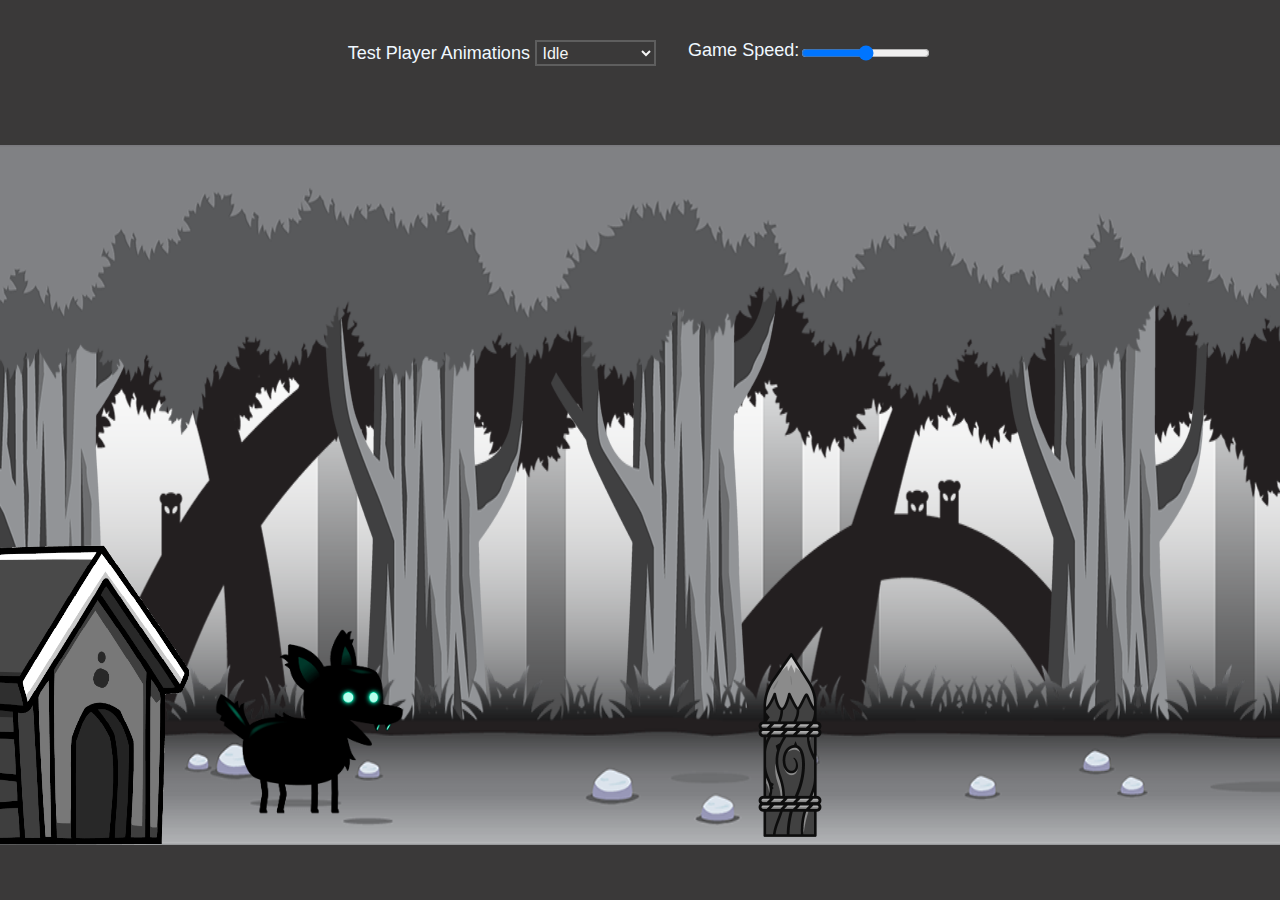
<file: index.htm>
<!DOCTYPE html>
<html lang="en">

<head>
    <meta charset="UTF-8">
    <meta http-equiv="X-UA-Compatible" content="IE=edge">
    <meta name="viewport" content="width=device-width, initial-scale=1.0">
    <link rel="stylesheet" href="style.css">
    <title>Document</title>
</head>

<body>
    <div class="container">
        <div class="controls">
            <label for="animations">Test Player Animations</label>
            <select id="animations" name="animations">
                <option value="idle">Idle</option>
                <option value="jump">Jump</option>
                <option value="fall">Fall</option>
                <option value="run">Run</option>
                <option value="dizzy">Dizzy</option>
                <option value="sit">Sit</option>
                <option value="roll">Roll</option>
                <option value="bite">Bite</option>
                <option value="ko">KO</option>
                <option value="gethit">Get Hit</option>
                <option value="idle-reverse">Idle Reverse</option>
                <option value="run-reverse">Run Reverse</option>
            </select>
        </div>

        <div class="slidecontainer">
            <label for="slider">Game Speed:</label for="slider">
            <input id="slider" name="slider" type="range" min="1" max="3" value="2">
        </div>

        <canvas id="canvas1"></canvas>
    </div>

    <script src="script.js" type="module"></script>
</body>

</html>
</file>
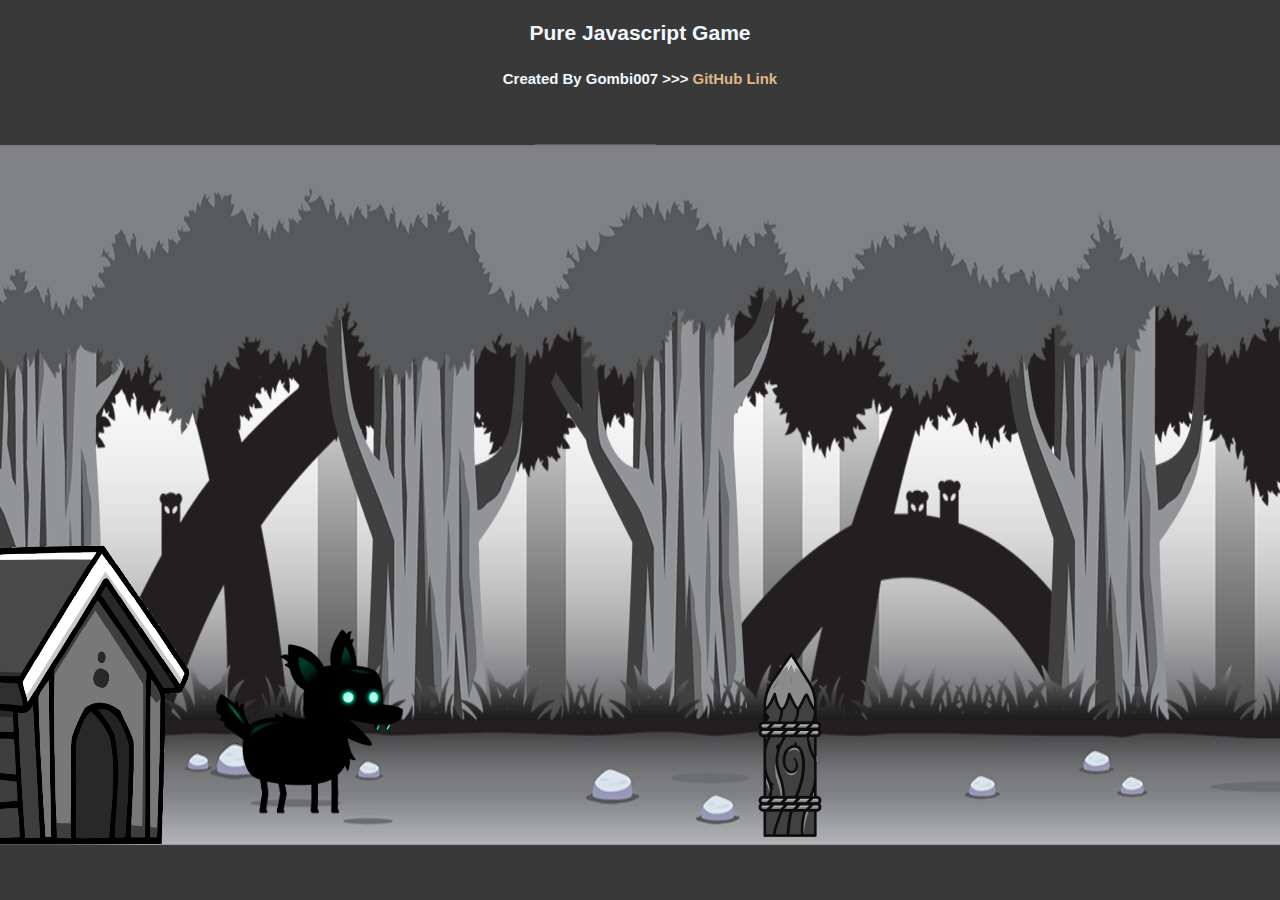
<file: index.html>
<!DOCTYPE html>
<html lang="en">

<head>
    <meta charset="UTF-8">
    <meta http-equiv="X-UA-Compatible" content="IE=edge">
    <meta name="viewport" content="width=device-width, initial-scale=1.0">
    <link rel="stylesheet" href="style.css">
    <link rel="icon" type="image/x-icon" href="./favicon1.png">
    <title>JS Game</title>
</head>

<body>
    <h3>Pure Javascript Game</h3>
    <h5>Created By Gombi007 >>>
        <span>
            <a href="https://github.com/Gombi007" target="_blank">GitHub Link</a>
        </span>
    </h5>
    <div class="container">
        <div class="controls">
            <label for="animations">Test Player Animations</label>
            <select id="animations" name="animations">
                <option value="idle">Idle</option>
                <option value="jump">Jump</option>
                <option value="fall">Fall</option>
                <option value="run">Run</option>
                <option value="dizzy">Dizzy</option>
                <option value="sit">Sit</option>
                <option value="roll">Roll</option>
                <option value="bite">Bite</option>
                <option value="ko">KO</option>
                <option value="gethit">Get Hit</option>
                <option value="idle-reverse">Idle Reverse</option>
                <option value="run-reverse">Run Reverse</option>
            </select>
        </div>

        <div class="slidecontainer">
            <label for="slider">Game Speed:</label for="slider">
            <input id="slider" name="slider" type="range" min="1" max="3" value="2">
        </div>

        <div class="guide">
            <p>Use the ARROW keys to control the player and SPACE to bite</p>
        </div>
    </div>

    <canvas id="canvas1"></canvas>


    <script src="script.js" type="module"></script>
</body>

</html>
</file>
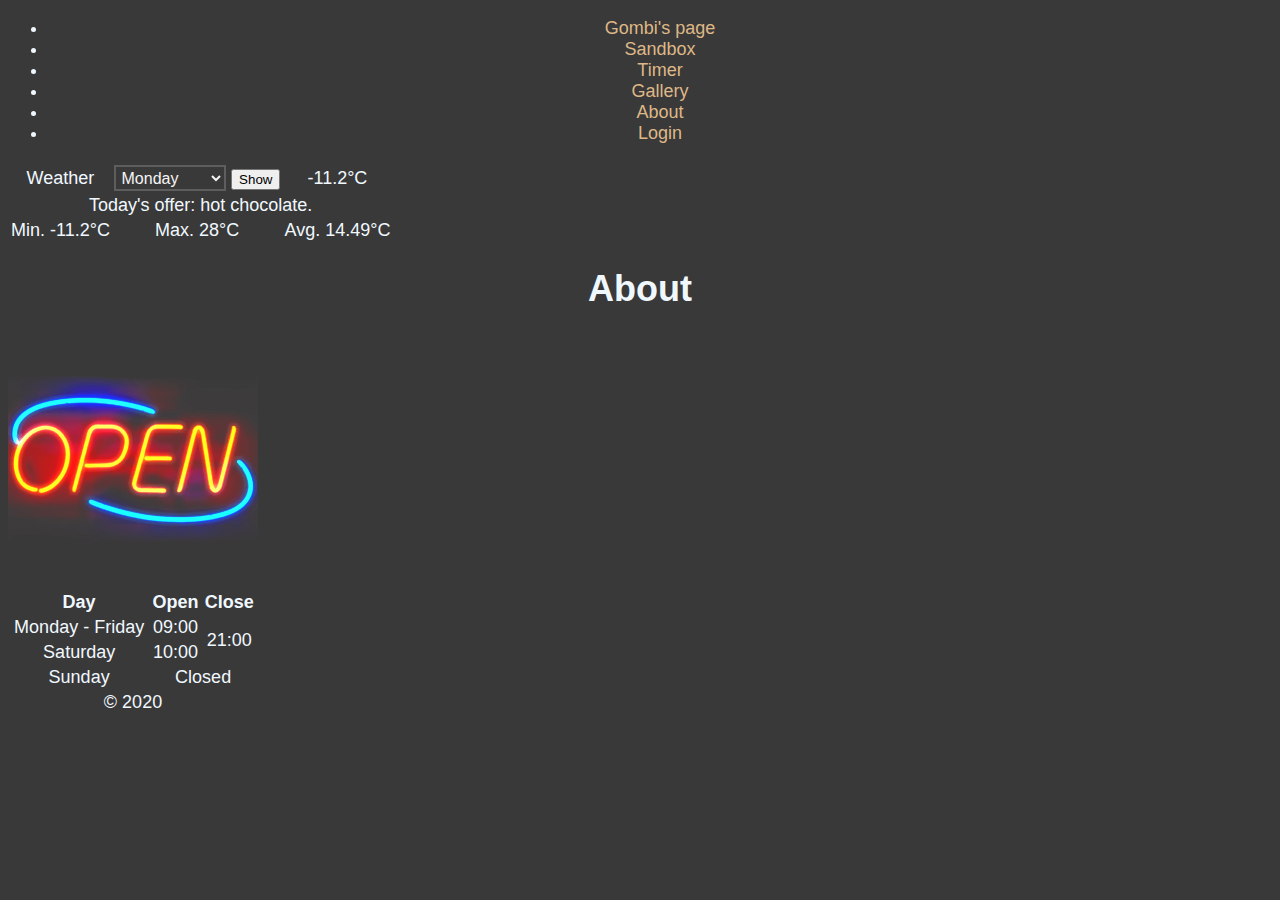
<file: about.html>
<!DOCTYPE html>
<html lang="en">

<head>
    <meta charset="UTF-8">
    <meta name="viewport" content="width=device-width, initial-scale=1.0">
    <link rel="stylesheet" type="text/css" href="style.css">
    <script src="https://ajax.googleapis.com/ajax/libs/jquery/3.5.1/jquery.min.js"></script>
    <title>Javascript exercise</title>
</head>

<body onload="weatherWidget()">

    <ul>
        <li id="menuLabel"><a href="index.html">Gombi's page</a></li>
        <li><a href="calc.html">Sandbox</a></li>
        <li><a href="time.html">Timer</a></li>
        <li><a href="gallery.html">Gallery</a></li>
        <li><a href="about.html">About</a></li>
        <li id="login"><a href="login.html">Login</a></li>
    </ul>

    <!-- Weather widget-->
    <div id="weatherDIV">
        <table class="weather">
            <tr>
                <td id="weatherLeft">
                    <span>Weather</span>
                </td>
                <td>
                    <div>
                        <select name="widget" id="day">
                            <option value="0" selected>Monday</option>
                            <option value="1">Tuesday</option>
                            <option value="2">Wednesday</option>
                            <option value="3">Thursday</option>
                            <option value="4">Friday</option>
                            <option value="5">Saturday</option>
                            <option value="6">Sunday</option>
                        </select>
                        <button class="btn" type="button" id="weatherWidget" onclick="weatherWidget()">Show</button>
                    </div>
                </td>
                <td id="weatherRight">
                    <div id="tempDiv">
                    </div>
                </td>
            </tr>
            <tr>
                <td colspan="3">
                    <div id="offerDiv"></div>
                </td>
            </tr>
            <tr>
                <td id="weatherLeft">
                    <span id="minT"></span>
                </td>
                <td>
                    <span id="maxT"></span>

                </td>
                <td id="weatherRight">

                    <span id="avgT"></span>
                </td>
            </tr>
        </table>
    </div>

    <div class="row">

        <div class="column left" style="background-color:rgb(58, 51, 51)"> </div>

        <div class="column middle">
            <h1>About</h1>

            <table class="table">

                <caption> <img src="Pictures/open.png" alt="open"></caption>
                <thead>
                    <tr>
                        <th>Day</th>
                        <th>Open</th>
                        <th>Close</th>

                    </tr>
                </thead>

                <tbody>
                    <tr>
                        <td>Monday - Friday</td>
                        <td>09:00</td>
                        <td rowspan="2">21:00</td>
                    </tr>

                    <tr>
                        <td>Saturday</td>
                        <td>10:00</td>

                    </tr>

                    <tr>
                        <td>Sunday</td>
                        <td colspan="2">Closed</td>

                    </tr>
                </tbody>
                <tfoot>
                    <tr>
                        <td colspan="3"> &copy; 2020</td>
                    </tr>
                </tfoot>
            </table>


        </div>

        <div class="column right" style="background-color:rgb(58, 51, 51)"></div>

    </div>

    <script src="main.js"></script>

</body>

</html>
</file>
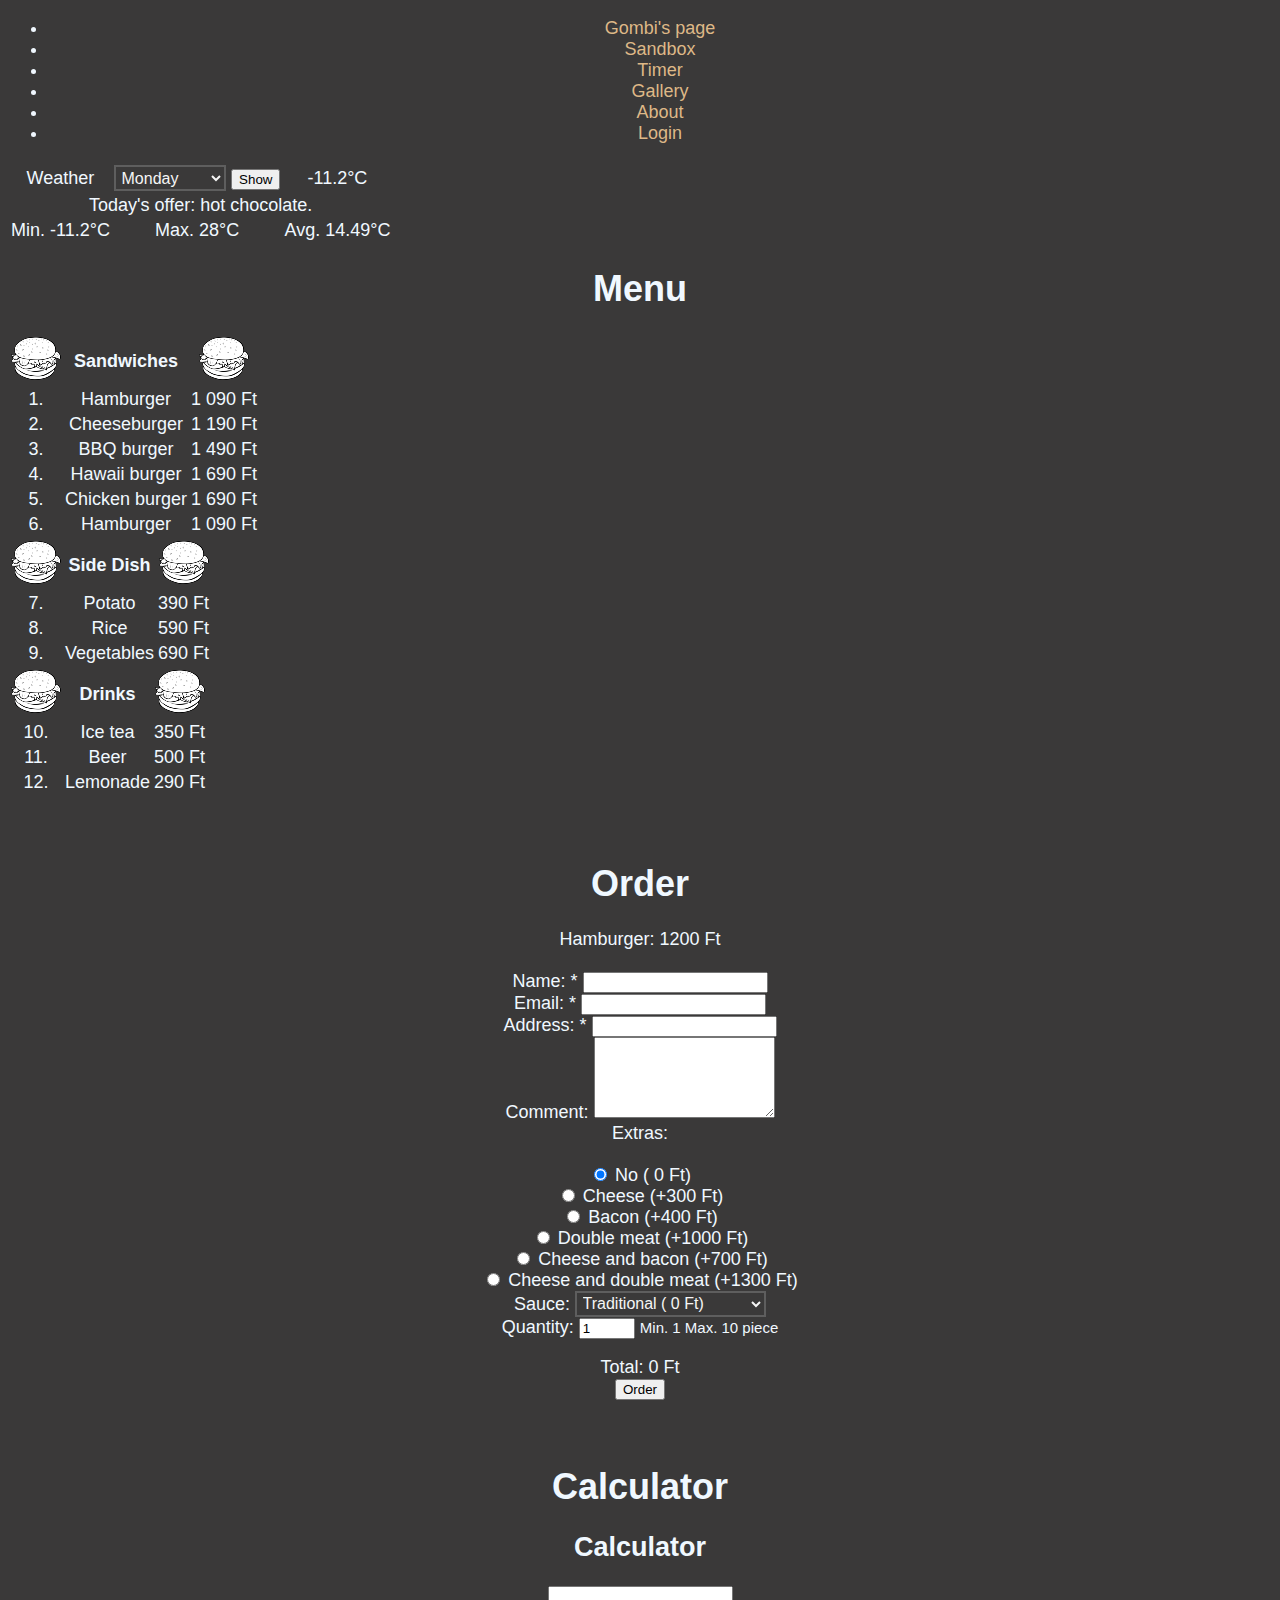
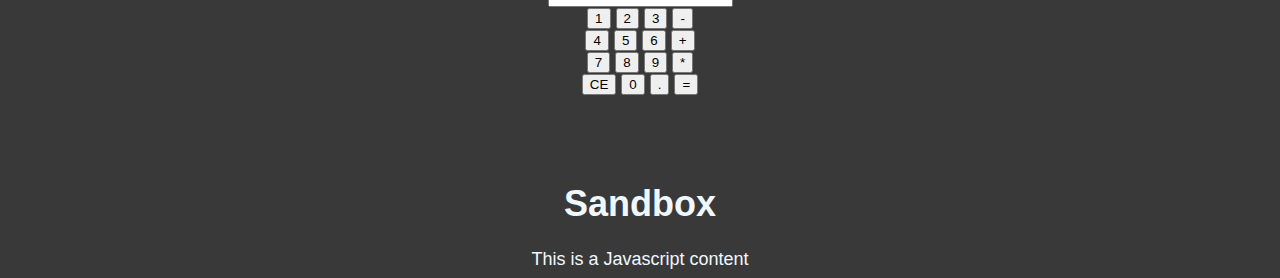
<file: calc.html>
<!DOCTYPE html>
<html lang="en">

<head>
    <meta charset="UTF-8">
    <meta name="viewport" content="width=device-width, initial-scale=1.0">
    <link rel="stylesheet" type="text/css" href="style.css">
    <script src="https://ajax.googleapis.com/ajax/libs/jquery/3.5.1/jquery.min.js"></script>
    <title>Javascript exercise</title>
</head>

<body onload="weatherWidget()">


    <!--Menu-->
    <ul>
        <li id="menuLabel"><a href="index.html">Gombi's page</a></li>
        <li><a href="calc.html">Sandbox</a></li>
        <li><a href="time.html">Timer</a></li>
        <li><a href="gallery.html">Gallery</a></li>
        <li><a href="about.html">About</a></li>
        <li id="login"><a href="login.html">Login</a></li>
    </ul>
    <!-- Weather widget-->
    <div id="weatherDIV">
        <table class="weather">
            <tr>
                <td id="weatherLeft">
                    <span>Weather</span>
                </td>
                <td>
                    <div>
                        <select name="widget" id="day">
                            <option value="0" selected>Monday</option>
                            <option value="1">Tuesday</option>
                            <option value="2">Wednesday</option>
                            <option value="3">Thursday</option>
                            <option value="4">Friday</option>
                            <option value="5">Saturday</option>
                            <option value="6">Sunday</option>
                        </select>
                        <button class="btn" type="button" id="weatherWidget" onclick="weatherWidget()">Show</button>
                    </div>
                </td>
                <td id="weatherRight">
                    <div id="tempDiv">
                    </div>
                </td>
            </tr>
            <tr>
                <td colspan="3">
                    <div id="offerDiv"></div>
                </td>
            </tr>
            <tr>
                <td id="weatherLeft">
                    <span id="minT"></span>
                </td>
                <td>
                    <span id="maxT"></span>

                </td>
                <td id="weatherRight">

                    <span id="avgT"></span>
                </td>
            </tr>
        </table>
    </div>

    <div class="row">

        <div class="column left" style="background-color:rgb(58, 51, 51)"> </div>

        <div class="column middle">


            <!--This is a hamburger menu-->
            <h1>Menu</h1>
            <table id="tableMenu">
                <thead>
                    <tr>
                        <th><img src="Pictures/hamburger.png" alt="hambicon"></th>
                        <th>Sandwiches</th>
                        <th><img src="Pictures/hamburger.png" alt="hambicon"></th>
                    </tr>
                </thead>

                <tbody>
                    <tr>
                        <td id="tableMenuL">1.</td>
                        <td id="tableMenuL">Hamburger</td>
                        <td>1 090 Ft</td>
                    </tr>
                    <tr>
                        <td id="tableMenuL">2.</td>
                        <td id="tableMenuL">Cheeseburger</td>
                        <td>1 190 Ft</td>
                    </tr>
                    <tr>
                        <td id="tableMenuL">3.</td>
                        <td id="tableMenuL">BBQ burger</td>
                        <td>1 490 Ft</td>
                    </tr>
                    <tr>
                        <td id="tableMenuL">4.</td>
                        <td id="tableMenuL">Hawaii burger</td>
                        <td>1 690 Ft</td>
                    </tr>
                    <tr>
                        <td id="tableMenuL">5.</td>
                        <td id="tableMenuL">Chicken burger</td>
                        <td>1 690 Ft</td>
                    </tr>
                    <tr>
                        <td id="tableMenuL">6.</td>
                        <td id="tableMenuL">Hamburger</td>
                        <td>1 090 Ft</td>
                    </tr>

                </tbody>
            </table>

            <table id="tableMenu">
                <thead>
                    <tr>
                        <th><img src="Pictures/hamburger.png" alt="hambicon"></th>
                        <th>Side Dish</th>
                        <th><img src="Pictures/hamburger.png" alt="hambicon"></th>
                    </tr>
                </thead>
                <tr>
                    <td id="tableMenuL">7.</td>
                    <td id="tableMenuL">Potato</td>
                    <td>390 Ft</td>
                </tr>
                <tr>
                    <td id="tableMenuL">8.</td>
                    <td id="tableMenuL">Rice</td>
                    <td>590 Ft</td>
                </tr>
                <tr>
                    <td id="tableMenuL">9.</td>
                    <td id="tableMenuL">Vegetables</td>
                    <td>690 Ft</td>
                </tr>
                </tbody>
            </table>

            <table id="tableMenu">
                <thead>
                    <tr>
                        <th><img src="Pictures/hamburger.png" alt="hambicon"></th>
                        <th>Drinks</th>
                        <th><img src="Pictures/hamburger.png" alt="hambicon"></th>
                    </tr>
                </thead>
                <tr>
                    <td id="tableMenuL">10.</td>
                    <td id="tableMenuL">Ice tea</td>
                    <td>350 Ft</td>
                </tr>
                <tr>
                    <td id="tableMenuL">11.</td>
                    <td id="tableMenuL">Beer</td>
                    <td>500 Ft</td>
                </tr>
                <tr>
                    <td id="tableMenuL">12.</td>
                    <td id="tableMenuL">Lemonade</td>
                    <td>290 Ft</td>
                </tr>

                </tbody>
            </table><br><br>

            <!--This is an order form-->
            <h1>Order</h1>
            <div class="formBox">
                <form action="/">
                    <div>
                        Hamburger: 1200 Ft <br><br>
                        <label for="name">Name: *</label>
                        <input id="name" name="name" type="text" required>
                    </div>
                    <div>
                        <label for="email">Email: *</label>
                        <input id="email" name="email" type="email" required>
                    </div>
                    <div>
                        <label for="address">Address: *</label>
                        <input id="address" name="address" type="text" required>
                    </div>
                    <div>
                        <label for="comment">Comment:</label>
                        <textarea id="comment" name="comment" rows="5"></textarea>
                    </div>
                    <div class="formBoxCHK">
                        <span id="formBoxSelect">Extras:</span><br> <br>
                        <div>
                            <input id="nothing" name="extra" type="radio" value="0" checked="checked" class="radio">
                            <label for="nothing">No ( 0 Ft)</label>
                        </div>
                        <div>
                            <input id="cheese" name="extra" type="radio" value="300" class="radio">
                            <label for="cheese">Cheese (+300 Ft)</label>
                        </div>
                        <div>
                            <input id="bacon" name="extra" type="radio" value="400" class="radio">
                            <label for="bacon">Bacon (+400 Ft)</label>
                        </div>
                        <div>
                            <input id="doubleMeat" name="extra" type="radio" value="1000" class="radio">
                            <label for="doubleMeat">Double meat (+1000 Ft)</label>
                        </div>
                        <div>
                            <input id="cheeseBacon" name="extra" type="radio" value="700" class="radio">
                            <label for="cheeseBacon">Cheese and bacon (+700 Ft)</label>
                        </div>
                        <div>
                            <input id="cheeseDoubleMeat" name="extra" type="radio" value="1300" class="radio">
                            <label for="cheeseDoubleMeat">Cheese and double meat (+1300 Ft)</label>
                        </div>
                        <div id="formBoxSelect">
                            <label for="sauce">Sauce:</label>
                            <select name="sauce" id="sauce">
                                <option value="0" selected>Traditional ( 0 Ft)</option>
                                <option value="100">Chili (+100 Ft)</option>
                                <option value="200">Curry (+200 Ft)</option>
                                <option value="300">Purple Onion (+300 Ft)</option>
                            </select>
                        </div>
                        <div id="formBoxSelect">
                            <label for="quantity">Quantity:</label>
                            <input type="number" id="quantity" name="quantity" min="1" max="10" value="1">
                            <small class="smallText">Min. 1 Max. 10 piece</small><br>
                            <p id="alertInput"></p>
                            <span>Total: <span class="total">0</span> Ft</span>
                        </div>
                        <button class="btn" type="button" id="orderBtn" onclick="calcOrder()">Order</button>






                    </div>
                </form>
            </div><br><br>

            <!--This is a calculator-->
            <h1>Calculator</h1>
            <div id="calcStyle">
                <h2 id="calcLabel"> Calculator</h2>
                <input type="text" id="calcInput">
                <div id="calcBtn">
                    <button>1</button>
                    <button>2</button>
                    <button>3</button>
                    <button>-</button><br>
                    <button>4</button>
                    <button>5</button>
                    <button>6</button>
                    <button>+</button><br>
                    <button>7</button>
                    <button>8</button>
                    <button>9</button>
                    <button>*</button><br>
                    <button>CE</button>
                    <button>0</button>
                    <button>.</button>
                    <button>=</button><br><br>
                </div>
            </div>

            <!--This is a Javascript test area-->
            <br><br>
            <h1>Sandbox</h1>
            <div id="sandBox">This is a Javascript content</div>
        </div>


        <div class="column right" style="background-color:rgb(58, 51, 51)"></div>

    </div>
    <script src="main.js"></script>

</body>

</html>
</file>
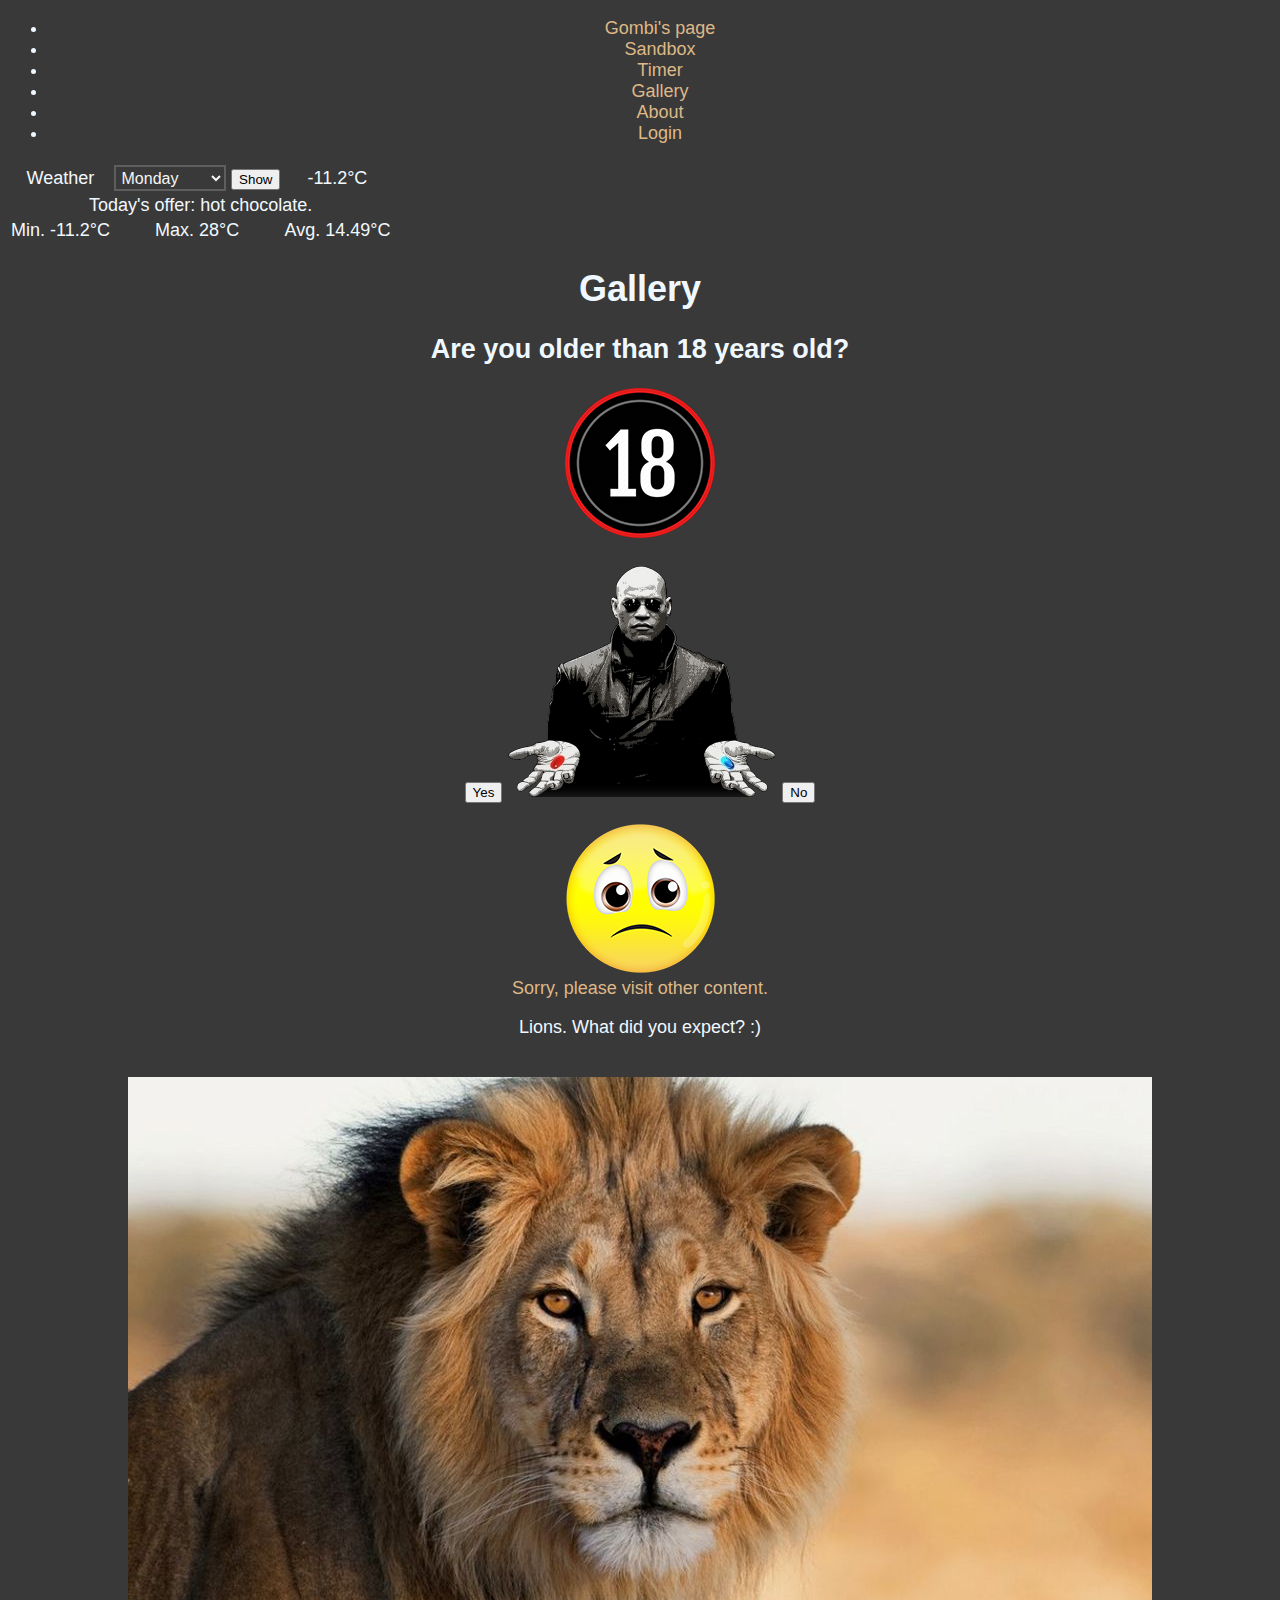
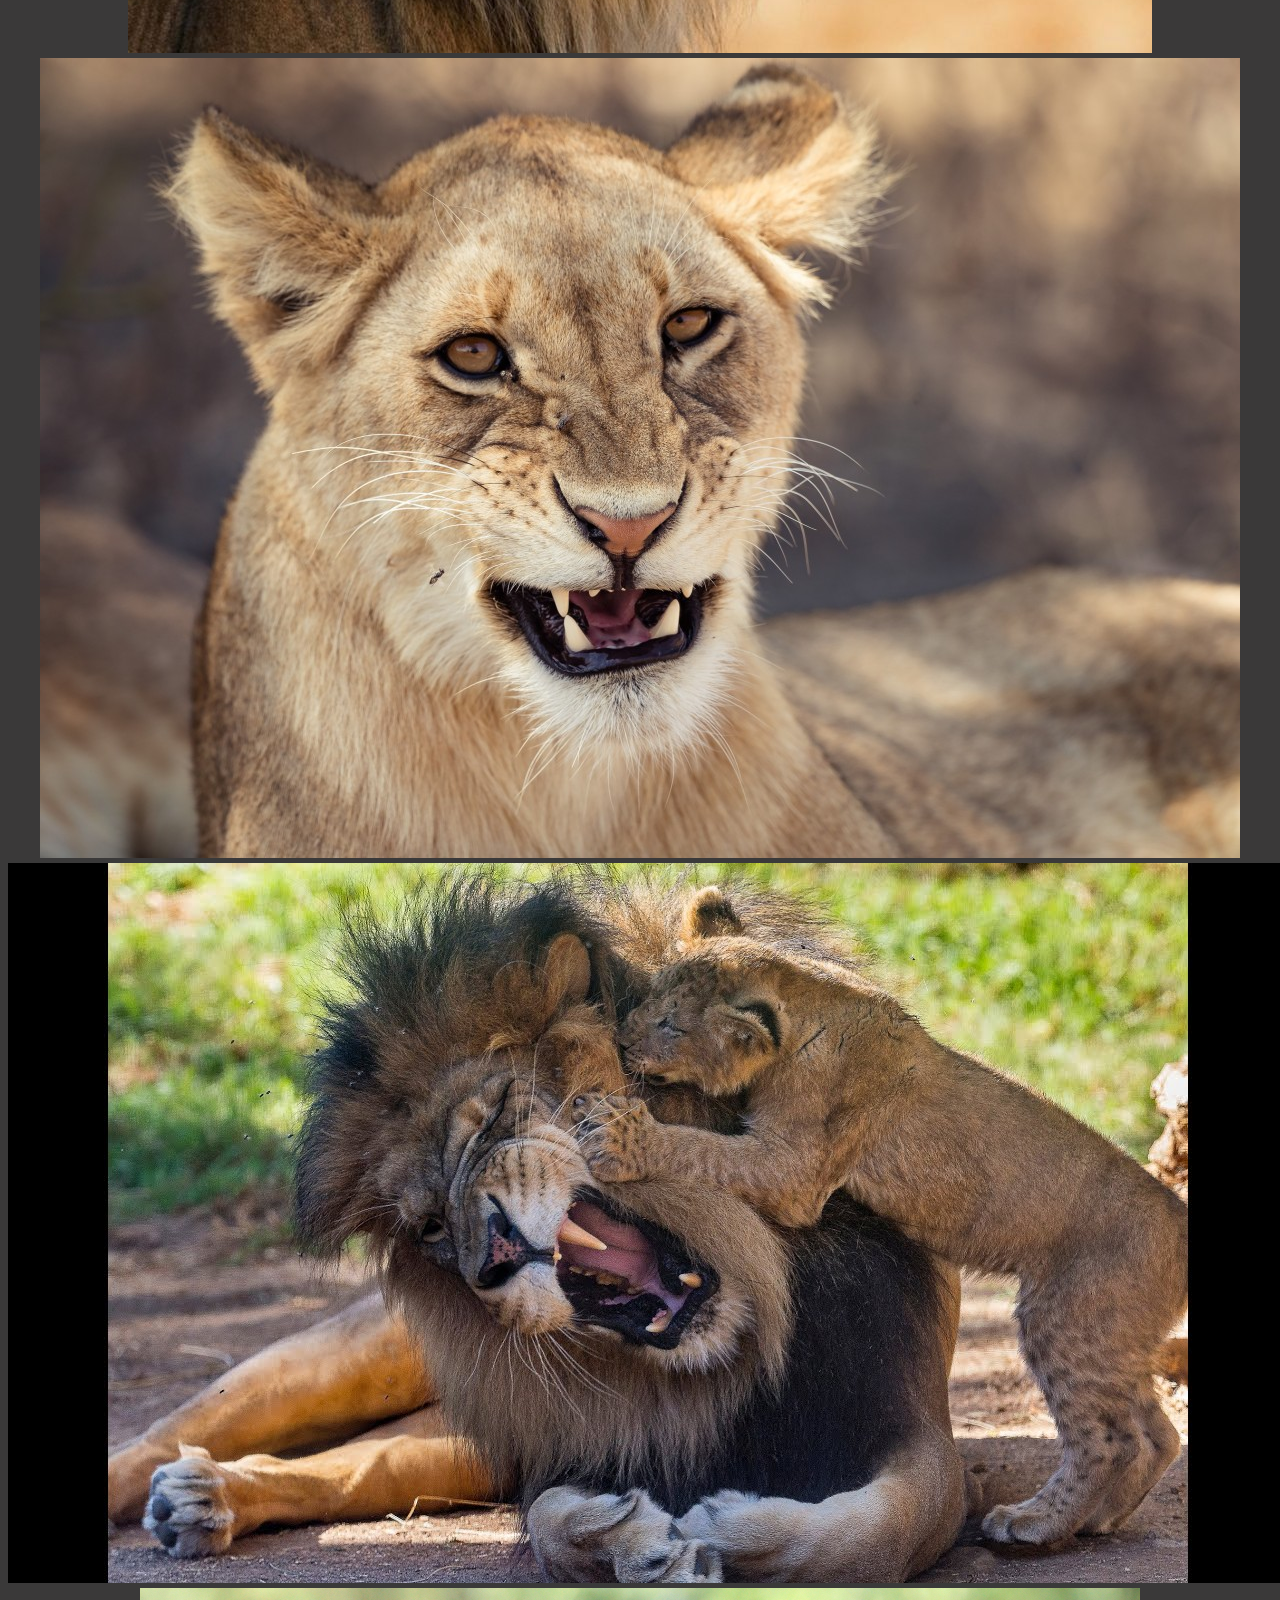
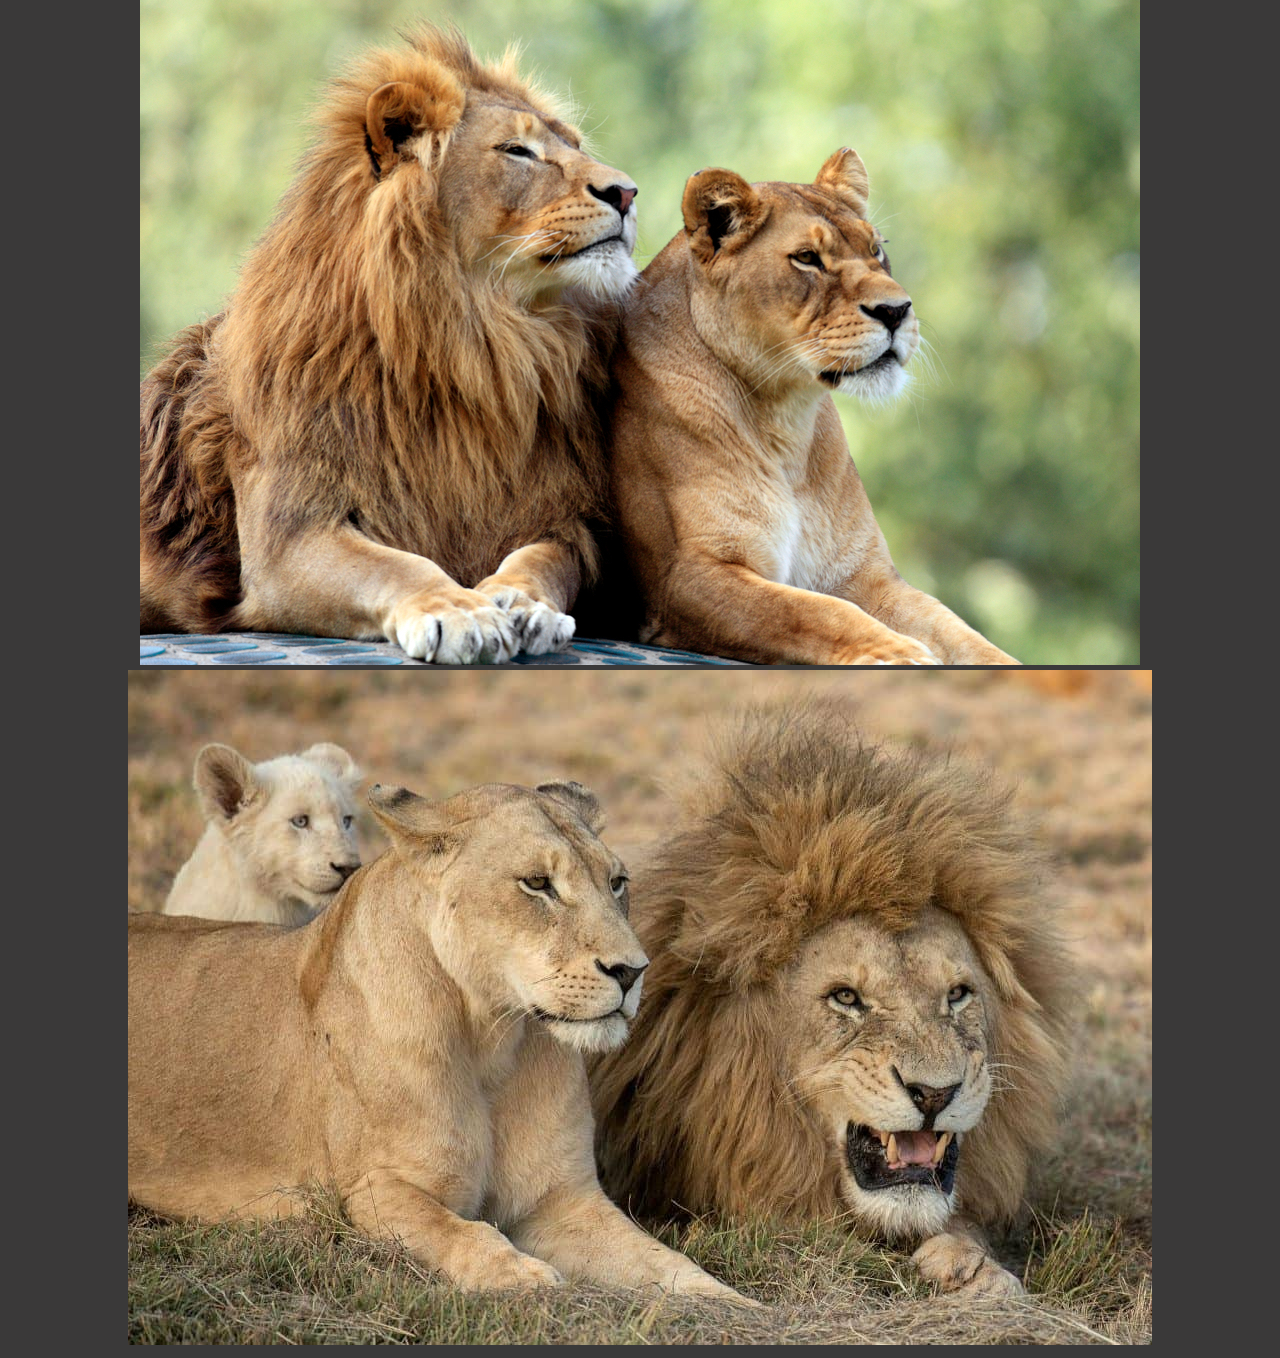
<file: gallery.html>
<!DOCTYPE html>
<html lang="en">

<head>
    <meta charset="UTF-8">
    <meta name="viewport" content="width=device-width, initial-scale=1.0">
    <link rel="stylesheet" type="text/css" href="style.css">
    <script src="https://ajax.googleapis.com/ajax/libs/jquery/3.5.1/jquery.min.js"></script>
    <title>Javascript exercise</title>
</head>

<body onload="weatherWidget()">

    <ul>
        <li id="menuLabel"><a href="index.html">Gombi's page</a></li>
        <li><a href="calc.html">Sandbox</a></li>
        <li><a href="time.html">Timer</a></li>
        <li><a href="gallery.html">Gallery</a></li>
        <li><a href="about.html">About</a></li>
        <li id="login"><a href="login.html">Login</a></li>
    </ul>

    <!-- Weather widget-->
    <div id="weatherDIV">
        <table class="weather">
            <tr>
                <td id="weatherLeft">
                    <span>Weather</span>
                </td>
                <td>
                    <div>
                        <select name="widget" id="day">
                            <option value="0" selected>Monday</option>
                            <option value="1">Tuesday</option>
                            <option value="2">Wednesday</option>
                            <option value="3">Thursday</option>
                            <option value="4">Friday</option>
                            <option value="5">Saturday</option>
                            <option value="6">Sunday</option>
                        </select>
                        <button class="btn" type="button" id="weatherWidget" onclick="weatherWidget()">Show</button>
                    </div>
                </td>
                <td id="weatherRight">
                    <div id="tempDiv">
                    </div>
                </td>
            </tr>
            <tr>
                <td colspan="3">
                    <div id="offerDiv"></div>
                </td>
            </tr>
            <tr>
                <td id="weatherLeft">
                    <span id="minT"></span>
                </td>
                <td>
                    <span id="maxT"></span>

                </td>
                <td id="weatherRight">

                    <span id="avgT"></span>
                </td>
            </tr>
        </table>
    </div>

    <div class="row">

        <div class="column left" style="background-color:rgb(58, 51, 51)"> </div>



        <div class="column middle">


            <h1>Gallery</h1>
            <h2> Are you older than 18 years old? </h2>
            <img src="Pictures/eighteen.png" alt="eighteen"> <br><br>
            <button class="btn" type="button" onclick="galleryY()">Yes</button>
            <img id="mobileIMG" src="Pictures/neo_web.png" alt="neo">
            <button class="btn" type="button" onclick="galleryN()">No</button><br><br>

            <div class="sorryDIV" id="sorryDIV"> <a href=index.html> <img src="/Pictures/sorry.png" alt="sorry"><br>
                    Sorry, please visit other content. </a> </div>

            <div class="galleryDIV" id="galleryDIV">
                <p>Lions. What did you expect? :)</p><br>
                <img src="/Pictures/lion1.jpg" alt="lion1">
                <img src="/Pictures/lion2.jpg" alt="lion2">
                <img src="/Pictures/lion3.jpg" alt="lion3">
                <img src="/Pictures/lion4.jpg" alt="lion4">
                <img src="/Pictures/lion5.jpg" alt="lion5">

            </div>



            <div class="column right" style="background-color:rgb(58, 51, 51)"></div>

        </div>
        <script src="main.js"></script>
</body>

</html>
</file>
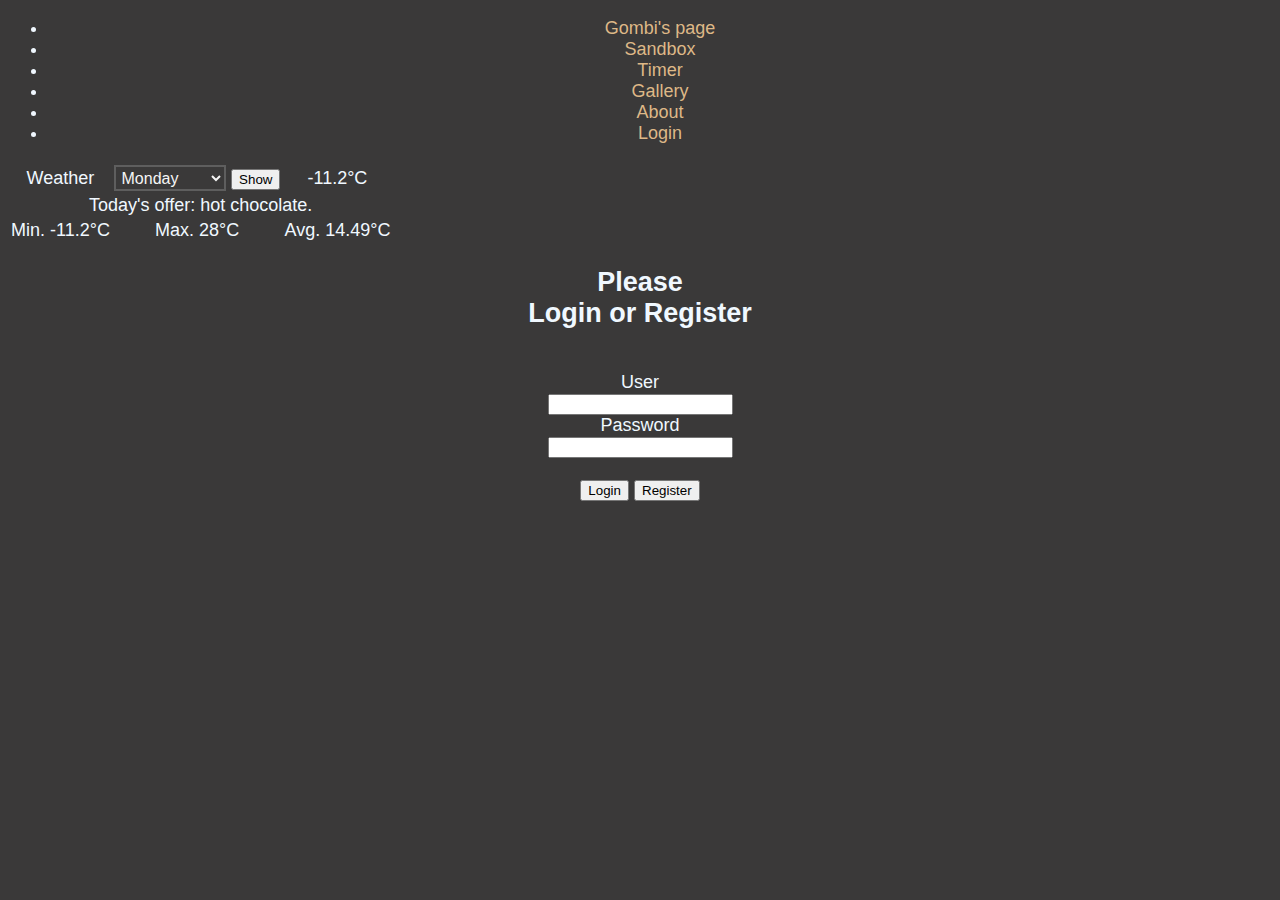
<file: login.html>
<!DOCTYPE html>
<html lang="en">

<head>
    <meta charset="UTF-8">
    <meta name="viewport" content="width=device-width, initial-scale=1.0">
    <link rel="stylesheet" type="text/css" href="style.css">
    <script src="https://ajax.googleapis.com/ajax/libs/jquery/3.5.1/jquery.min.js"></script>
    <title>Javascript exercise</title>
</head>

<body onload="weatherWidget()">

    <ul>
        <li id="menuLabel"><a href="index.html">Gombi's page</a></li>
        <li><a href="calc.html">Sandbox</a></li>
        <li><a href="time.html">Timer</a></li>
        <li><a href="gallery.html">Gallery</a></li>
        <li><a href="about.html">About</a></li>
        <li id="login"><a href="login.html">Login</a></li>
    </ul>

    <!-- Weather widget-->
    <div id="weatherDIV">
        <table class="weather">
            <tr>
                <td id="weatherLeft">
                    <span>Weather</span>
                </td>
                <td>
                    <div>
                        <select name="widget" id="day">
                            <option value="0" selected>Monday</option>
                            <option value="1">Tuesday</option>
                            <option value="2">Wednesday</option>
                            <option value="3">Thursday</option>
                            <option value="4">Friday</option>
                            <option value="5">Saturday</option>
                            <option value="6">Sunday</option>
                        </select>
                        <button class="btn" type="button" id="weatherWidget" onclick="weatherWidget()">Show</button>
                    </div>
                </td>
                <td id="weatherRight">
                    <div id="tempDiv">
                    </div>
                </td>
            </tr>
            <tr>
                <td colspan="3">
                    <div id="offerDiv"></div>
                </td>
            </tr>
            <tr>
                <td id="weatherLeft">
                    <span id="minT"></span>
                </td>
                <td>
                    <span id="maxT"></span>

                </td>
                <td id="weatherRight">

                    <span id="avgT"></span>
                </td>
            </tr>
        </table>
    </div>

    <div class="row">

        <div class="column left" style="background-color:rgb(58, 51, 51)"> </div>

        <div class="column middle">

            <div class="formBox">
                <h2 id="formLabel"> Please <br> Login or Register</h2> <br>
                <form action="/" name="login">
                    <label for="user">User</label><br>
                    <input type="text" id="user" name="user" value=""><br>
                    <label for="passwd">Password</label><br>
                    <input type="password" id="passwd" name="passwd" value=""><br><br>
                    <button class="btn" type="button" onclick="logins()">Login</button>
                    <button class="btn" type="button" onclick="logins()">Register</button>
                    <br><br>
                </form>
            </div>

        </div>

        <div class="column right" style="background-color:rgb(58, 51, 51)"></div>

    </div>
    
    <script src="main.js"></script>

</body>

</html>
</file>
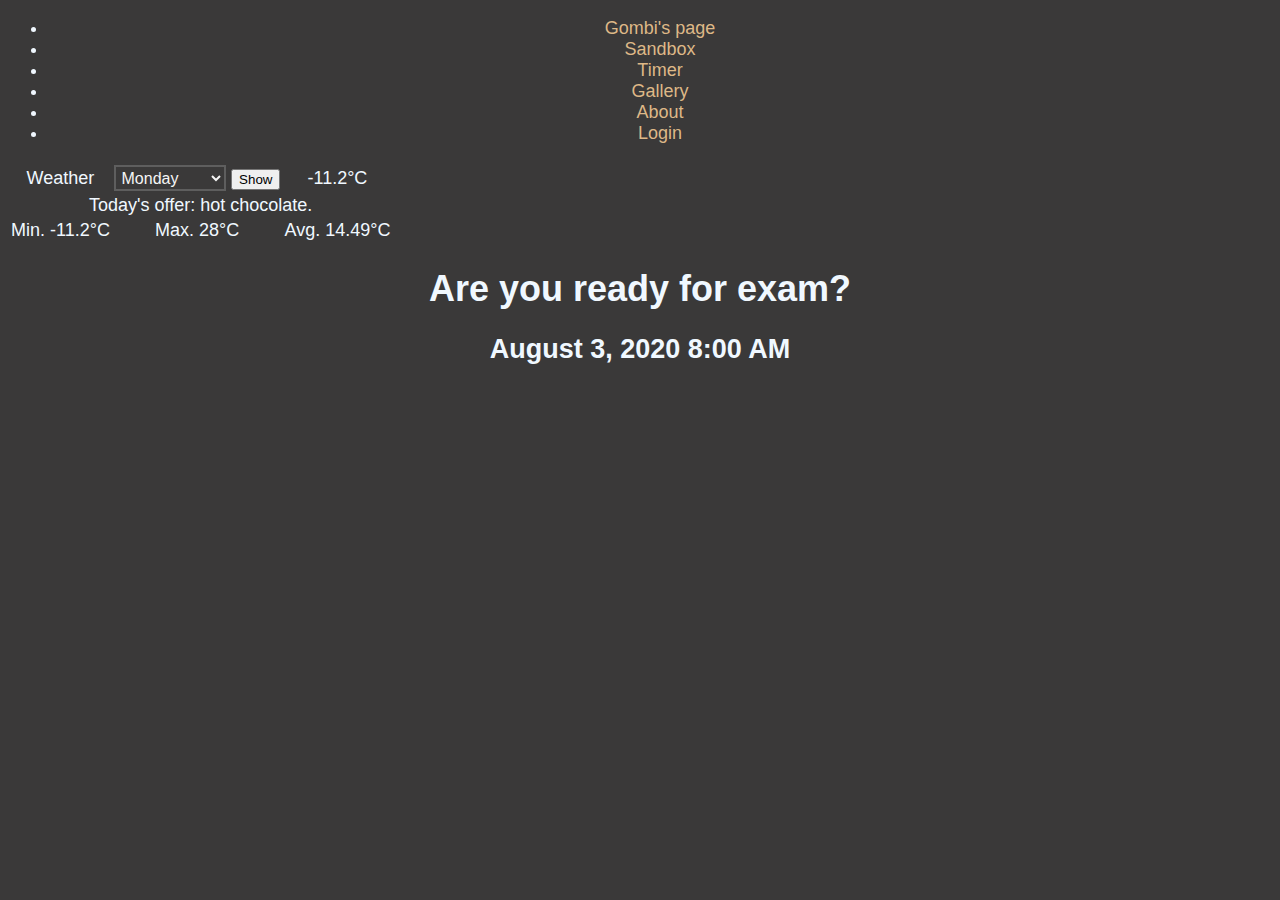
<file: time.html>
<!DOCTYPE html>
<html lang="en">

<head>
    <meta charset="UTF-8">
    <meta name="viewport" content="width=device-width, initial-scale=1.0">
    <link rel="stylesheet" type="text/css" href="style.css">
    <script src="https://ajax.googleapis.com/ajax/libs/jquery/3.5.1/jquery.min.js"></script>
    <title>Javascript exercise</title>
</head>

<body onload="weatherWidget(); timer();" >

    <ul>
        <li id="menuLabel"><a href="index.html">Gombi's page</a></li>
        <li><a href="calc.html">Sandbox</a></li>
        <li><a href="time.html">Timer</a></li>
        <li><a href="gallery.html">Gallery</a></li>
        <li><a href="about.html">About</a></li>
        <li id="login"><a href="login.html">Login</a></li>
    </ul>
    <!-- Weather widget-->
    <div id="weatherDIV">
        <table class="weather">
            <tr>
                <td id="weatherLeft">
                    <span>Weather</span>
                </td>
                <td>
                    <div>
                        <select name="widget" id="day">
                            <option value="0" selected>Monday</option>
                            <option value="1">Tuesday</option>
                            <option value="2">Wednesday</option>
                            <option value="3">Thursday</option>
                            <option value="4">Friday</option>
                            <option value="5">Saturday</option>
                            <option value="6">Sunday</option>
                        </select>
                        <button class="btn" type="button" id="weatherWidget" onclick="weatherWidget()">Show</button>
                    </div>
                </td>
                <td id="weatherRight">
                    <div id="tempDiv">
                    </div>
                </td>
            </tr>
            <tr>
                <td colspan="3">
                    <div id="offerDiv"></div>
                </td>
            </tr>
            <tr>
                <td id="weatherLeft">
                    <span id="minT"></span>
                </td>
                <td>
                    <span id="maxT"></span>

                </td>
                <td id="weatherRight">

                    <span id="avgT"></span>
                </td>
            </tr>
        </table>
    </div>

    <div class="row">

        <div class="column left" style="background-color:rgb(58, 51, 51)"> </div>



        <div class="column middle">

            <h1>Are you ready for exam?</h1>
            <h2>August 3, 2020 8:00 AM</h2>
            <p id="demo"></p>


        </div>



        <div class="column right" style="background-color:rgb(58, 51, 51)"></div>

    </div>
    
    <script src="main.js"></script>

</body>

</html>
</file>
<file: style.css>
body {
    background-color: rgb(58, 57, 57);
    color: aliceblue;
    font-size: large;
    font-family: Arial, Helvetica, sans-serif;
    text-align: center;
}

a {
    text-decoration: none;
    color: burlywood;
}

.container {
    padding-top: 2rem;
    display: flex;
    flex-wrap: wrap;
    justify-content: center;
    gap: 2rem;
    text-align: center;

}

select {
    background-color: rgb(58, 57, 57);
    color: whitesmoke;
    font-size: 1rem;
    padding: 0.1rem;
    border: 2px solid rgb(94, 94, 94);
    outline: none;
}

select option {
    background-color: rgb(58, 57, 57);
    color: whitesmoke;
    border: none;
    outline: none;
}

.slidecontainer {
    display: flex;
}


#canvas1 {
    position: absolute;
    top: 55%;
    left: 50%;
    transform: translate(-50%, -50%);
}

.guide {
    flex: 0 0 100%;
}
</file>
